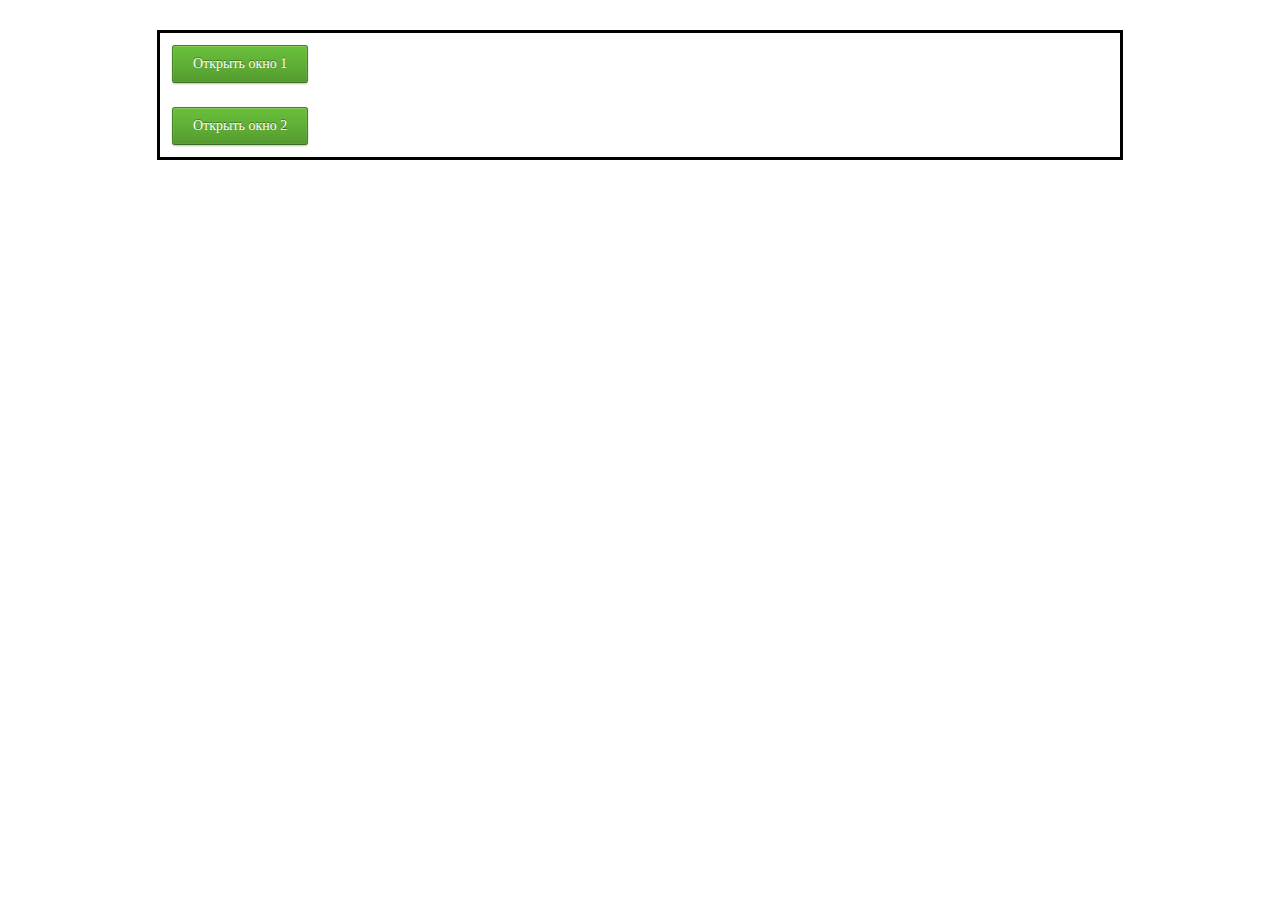
<file: Server/src/main/webapp/-www/index.html>
<!DOCTYPE html>
<html lang="ru">

 <head>
   <meta charset="windows-1251">
   <meta http-equiv="X-UA-Compatible" content="IE=edge,chrome=1">
   <title>���������� �������� </title>
   <link rel="stylesheet" href="css/Style.css">
  </head>
  <body>
    <div class="container">
    
    <div style="text-align: left;"><a href="#win1" class="button button-green">������� ���� 1</a> </div>
    <div style="text-align: left;"><a href="#win2" class="button button-green">������� ���� 2</a> </div> 
  <!-- <div style="text-align: center;"><a href="#win5"><img title="����1" src="images/fon.jpg" width="150" height="150" border="0" alt="�������" /></a></div>  -->
      
      <a href="#x" class="overlay" id="win1"></a>
      <div class="popup">
        <h2>�����1 � ����������� ����</h2>
        <a class="close" title="�������" href="#close"></a>
      </div>
      
      <a href="#x" class="overlay" id="win2"></a>
      <div class="popup">
        <h2>�����2 � ����������� ����</h2>
        <a class="close" title="�������" href="#close"></a>
      </div>
  <!--    
      <a href="#x" class="overlay" id="win5"></a>
      <div class="popup">
        <img class="is-image" title="����11" src="images/fon.jpg" alt="������� 1" />
        <a class="close" title="�������" href="#close"></a>
      </div>    -->
            
    </div>
   </body>
</html>
</file>
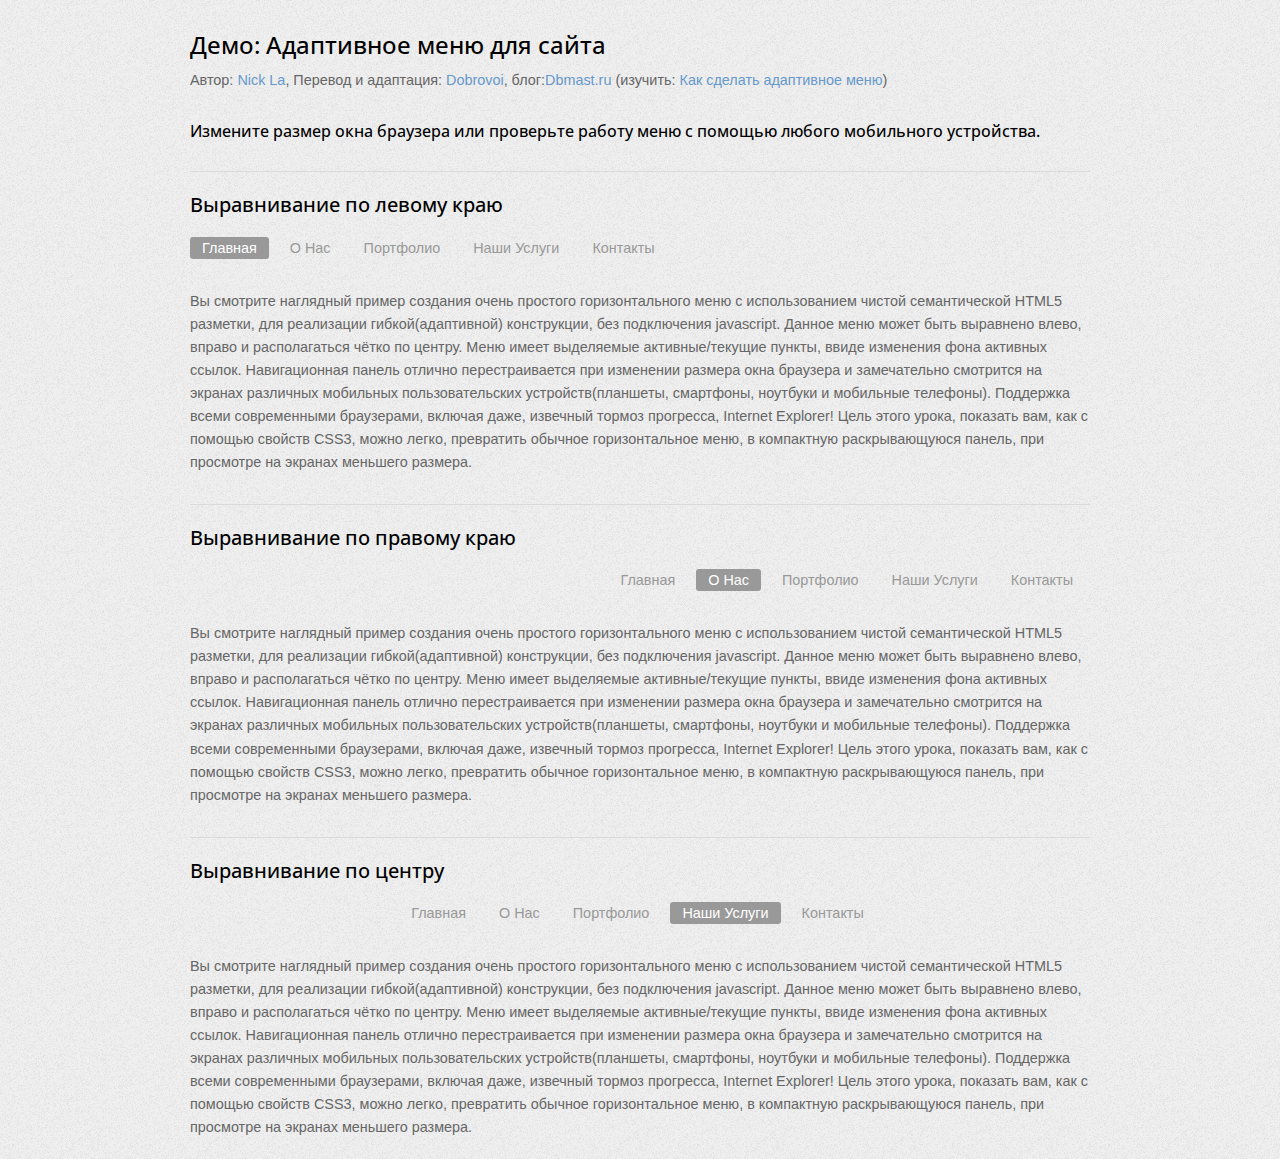
<file: Server/src/main/webapp/-www/menu/index.html>
<!DOCTYPE HTML>
<html>
<head>
<meta http-equiv="Content-Type" content="text/html; charset=UTF-8" />
<meta name="viewport" content="width=device-width, initial-scale=1">
<title>Демо: Адаптивное меню</title>
<link href='http://fonts.googleapis.com/css?family=Open+Sans:400,500,700&subset=latin,cyrillic' rel='stylesheet' type='text/css'>
<!--[if lt IE 9]>
	<script src="http://css3-mediaqueries-js.googlecode.com/files/css3-mediaqueries.js"></script>
	<script src="http://html5shim.googlecode.com/svn/trunk/html5.js"></script>
<![endif]-->

<style>
body {
	font: 90%/160% Arial, Helvetica, sans-serif;
	color: #666;
	width: 900px;
	max-width: 96%;
	margin: 0 auto;background: #efefef url(images/noise.png) repeat 0 0;
}
p {
	margin: 0 0 20px;
}
a {
	color: #69C;
	text-decoration: none;
}
a:hover {
	color: #F60;
}
h1, h2, h3 {
	color: #000;
	font-family:'Open Sans', Calibri, Arial, sans-serif;
	font-weight: 500;
	line-height: 120%;
	margin: 30px 0 10px;
}
h1 {
	font-size: 1.7em;
	color: #000;
}
h2 {
	font-size: 1.4em;
	border-top: solid 1px #DADADA;
	padding-top: 20px;
}
h3 {
	font-size: 1.1em;
}

/* меню */
.nav {
	margin: 20px 0;
}
.nav ul {
	margin: 0;
	padding: 0;
}
.nav li {
	margin: 0 5px 10px 0;
	padding: 0;
	list-style: none;
	display: inline-block;
	*display:inline; /* ie7 */
}
.nav a {
	padding: 3px 12px;
	text-decoration: none;
	color: #999;
	line-height: 100%;
}
.nav a:hover {
	color: #000;
}
.nav .current a {
	background: #999;
	color: #fff;
	border-radius: 3px;
}

/* меню справа */
.nav.right ul {
	text-align: right;
}

/* меню по центру */
.nav.center ul {
	text-align: center;
}

@media screen and (max-width: 600px) {
	.nav {
		position: relative;
		min-height: 40px;
	}	
	.nav ul {
		width: 180px;
		padding: 5px 0;
		position: absolute;
		top: 0;
		left: 0;
		border: solid 1px #aaa;
		background: #FAFAFA url(images/icon-menu.png) no-repeat 10px 11px;
		border-radius: 5px;
		box-shadow: 0 1px 2px rgba(0,0,0,.3);
	}
	.nav li {
		display: none; /* скрыть все <li> пункты */
		margin: 0;
	}
	.nav .current {
		display: block; /* показывать только текущие активные <li> пункты */
	}
	.nav a {
		display: block;
		padding: 5px 5px 5px 32px;
		text-align: left;
	}
	.nav .current a {
		background: none;
		color: #666;
	}

	/* при наведении на пункты меню */
	.nav ul:hover {
		background-image: none;
	}
	.nav ul:hover li {
		display: block;
		margin: 0 0 5px;
	}
	.nav ul:hover .current {
		background: url(images/icon-check.png) no-repeat 10px 7px;
	}

	/* адаптивное меню справа */
	.nav.right ul {
		left: auto;
		right: 0;
	}

	/* адаптивное меню по центру */
	.nav.center ul {
		left: 50%;
		margin-left: -90px;
	}
	
}
</style>
</head>

<body>

	<h1>Демо: Адаптивное меню для сайта</h1>
	<p>Автор: <a href="http://twitter.com/nickla">Nick La</a>, Перевод и адаптация: <a href="http://twitter.com/dobrovoi">Dobrovoi</a>, блог:<a href="http://dbmast.ru">Dbmast.ru</a> (изучить: <a href="http://dbmast.ru/kak-sdelat-prostoe-adaptivnoe-menyu-s-pomoshhyu-css3">Как сделать адаптивное меню</a>)</p>
	<h3>Измените размер окна браузера или проверьте работу меню с помощью любого мобильного устройства.</h3>

	<h2>Выравнивание по левому краю</h2>
	<nav class="nav">
		<ul>
			<li class="current"><a href="#">Главная</a></li>
			<li><a href="#">О Нас</a></li>
			<li><a href="#">Портфолио</a></li>
			<li><a href="#">Наши Услуги</a></li>
			<li><a href="#">Контакты</a></li>
		</ul>
	</nav>
	
	<p>Вы смотрите наглядный пример создания очень простого горизонтального меню с использованием чистой семантической HTML5 разметки, для реализации гибкой(адаптивной) конструкции, без подключения javascript. Данное меню может быть выравнено влево, вправо и располагаться чётко по центру. Меню имеет выделяемые активные/текущие пункты, ввиде изменения фона активных ссылок. Навигационная панель отлично перестраивается при изменении размера окна браузера и замечательно смотрится на экранах различных мобильных пользовательских устройств(планшеты, смартфоны, ноутбуки и мобильные телефоны). Поддержка всеми современными браузерами, включая даже, извечный тормоз прогресса, Internet Explorer! Цель этого урока, показать вам, как с помощью свойств CSS3, можно легко, превратить обычное горизонтальное меню, в компактную раскрывающуюся панель, при просмотре на экранах меньшего размера.</p>
	
	<h2>Выравнивание по правому краю</h2>
	<nav class="nav right">
		<ul>
			<li><a href="#">Главная</a></li>
			<li class="current"><a href="#">О Нас</a></li>
			<li><a href="#">Портфолио</a></li>
			<li><a href="#">Наши Услуги</a></li>
			<li><a href="#">Контакты</a></li>
		</ul>
	</nav>
	
	<p>Вы смотрите наглядный пример создания очень простого горизонтального меню с использованием чистой семантической HTML5 разметки, для реализации гибкой(адаптивной) конструкции, без подключения javascript. Данное меню может быть выравнено влево, вправо и располагаться чётко по центру. Меню имеет выделяемые активные/текущие пункты, ввиде изменения фона активных ссылок. Навигационная панель отлично перестраивается при изменении размера окна браузера и замечательно смотрится на экранах различных мобильных пользовательских устройств(планшеты, смартфоны, ноутбуки и мобильные телефоны). Поддержка всеми современными браузерами, включая даже, извечный тормоз прогресса, Internet Explorer! Цель этого урока, показать вам, как с помощью свойств CSS3, можно легко, превратить обычное горизонтальное меню, в компактную раскрывающуюся панель, при просмотре на экранах меньшего размера.</p>
	
	<h2>Выравнивание по центру</h2>
	<nav class="nav center">
		<ul>
			<li><a href="#">Главная</a></li>
			<li><a href="#">О Нас</a></li>
			<li><a href="#">Портфолио</a></li>
			<li class="current"><a href="#">Наши Услуги</a></li>
			<li><a href="#">Контакты</a></li>
		</ul>
	</nav>
	
	<p>Вы смотрите наглядный пример создания очень простого горизонтального меню с использованием чистой семантической HTML5 разметки, для реализации гибкой(адаптивной) конструкции, без подключения javascript. Данное меню может быть выравнено влево, вправо и располагаться чётко по центру. Меню имеет выделяемые активные/текущие пункты, ввиде изменения фона активных ссылок. Навигационная панель отлично перестраивается при изменении размера окна браузера и замечательно смотрится на экранах различных мобильных пользовательских устройств(планшеты, смартфоны, ноутбуки и мобильные телефоны). Поддержка всеми современными браузерами, включая даже, извечный тормоз прогресса, Internet Explorer! Цель этого урока, показать вам, как с помощью свойств CSS3, можно легко, превратить обычное горизонтальное меню, в компактную раскрывающуюся панель, при просмотре на экранах меньшего размера.</p>
	
</body>
</html>
</file>
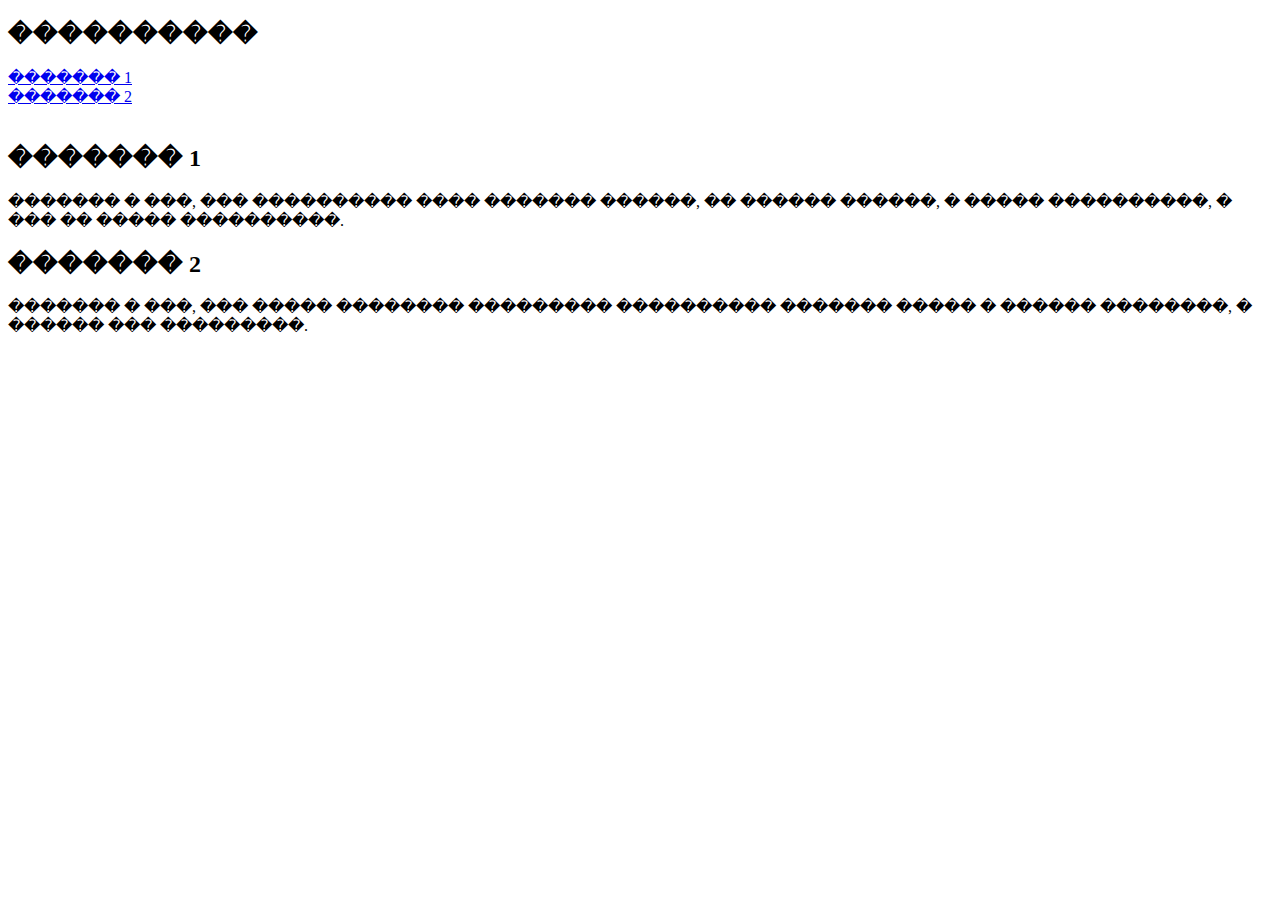
<file: Server/src/main/webapp/-www/110.html>
<!DOCTYPE html>
<html>
 <head>
  <meta charset="utf-8">
  <title>target</title>
  <style>
   *:target {
    background: #fc0; /* ���� ���� */
    padding: 3px; 
   }
  </style>
 </head>
 <body>
     <h2>����������</h2>
     <a href="#h1">������� 1</a><br>
     <a href="#h2">������� 2</a> <br> 
      <br> 
     <h2 id="h1">������� 1</h2>
  <p>������� � ���, ��� ���������� ���� ������� ������, 
  �� ������ ������, � ����� ����������, � ��� �� ����� ����������.</p>
  <h2 id="h2">������� 2</h2>
  <p>������� � ���, ��� ����� �������� ��������� ���������� �������
  ����� � ������ ��������, � ������ ��� ���������.</p>
 </body>
</html>
</file>
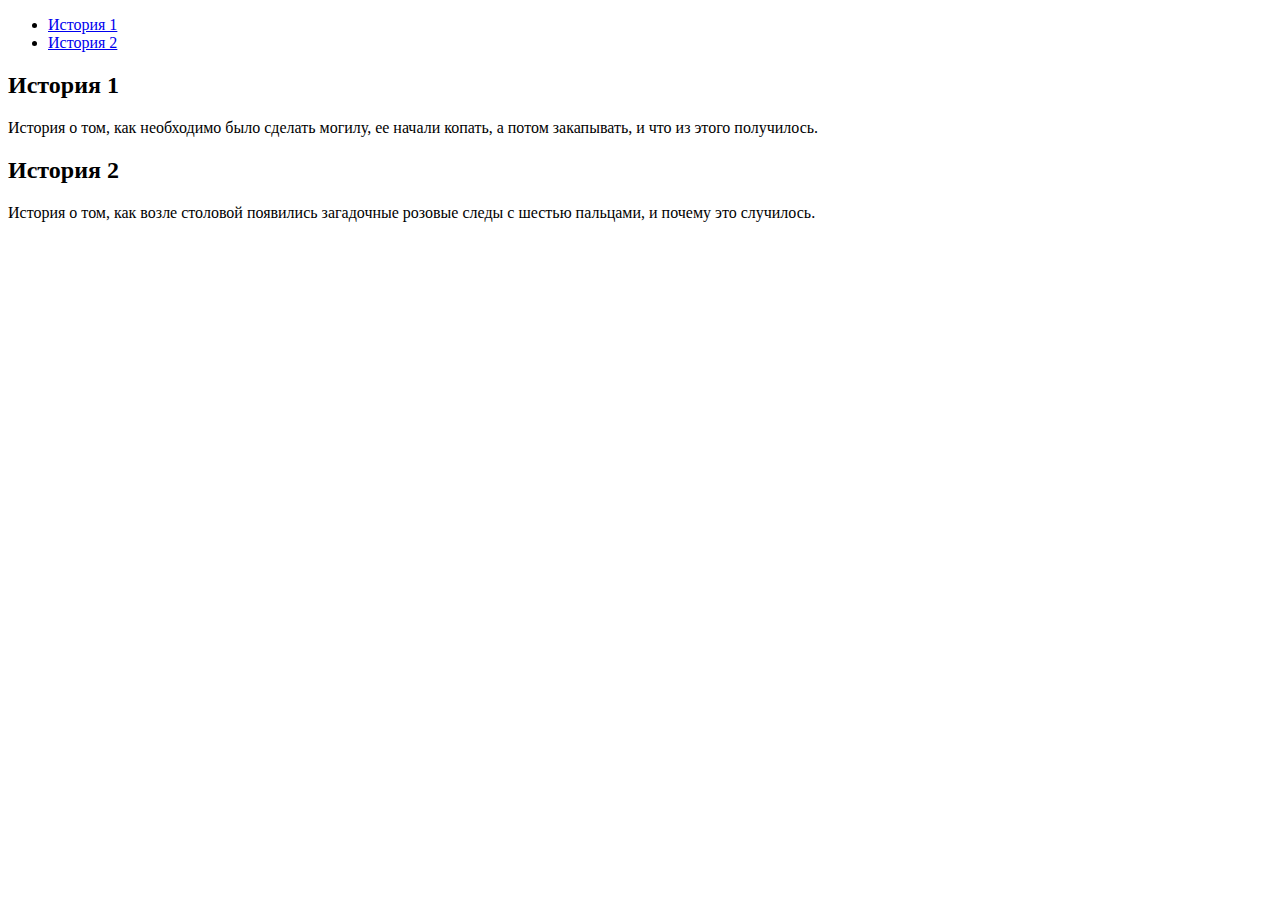
<file: Server/src/main/webapp/-www/new  5.html>
<!DOCTYPE html>
<html>
 <head>
  <meta charset="utf-8">
  <title>target</title>
  <style>
   h2:target {
    background: #fc0; /* Цвет фона */
    padding: 3px; 
   }
  </style>
 </head>
 <body>
  <ul>
    <li><a href="#h1">История 1</a></li>
    <li><a href="#h2">История 2</a></li>
  </ul>
  <h2 id="h1">История 1</h2>
   <p>История о том, как необходимо было сделать могилу, 
   ее начали копать, а потом закапывать, и что из этого получилось.</p>
  <h2 id="h2">История 2</h2>
   <p>История о том, как возле столовой появились загадочные розовые
   следы с шестью пальцами, и почему это случилось.</p>
 </body>
</html>
</file>
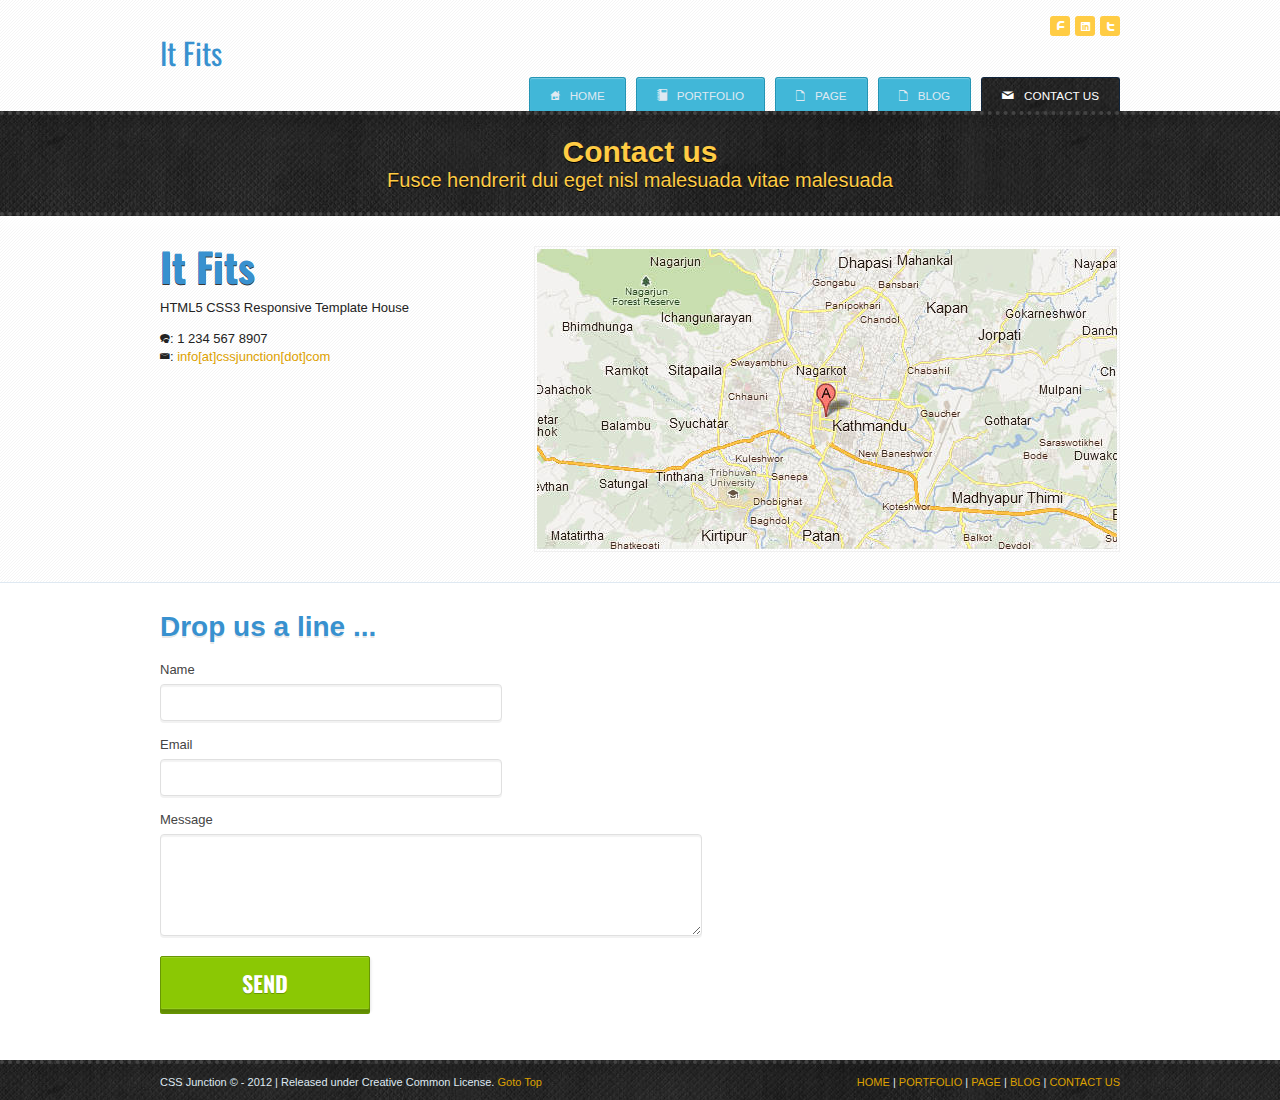
<file: Server/src/main/webapp/-www/primer/contact.html>
<!doctype html>
<html class="no-js" lang="en">
<head>
  <meta charset="utf-8">
  <title>Contact | It Fits</title>
  <meta name="HandheldFriendly" content="True" />
  <meta name="MobileOptimized" content="320" />
  <meta content="minimum-scale=1.0, width=device-width, maximum-scale=1.0, user-scalable=no" name="viewport" />
  <meta name="description" content="">
  <link  href="http://fonts.googleapis.com/css?family=Oswald:regular" rel="stylesheet" type="text/css" >
  <link rel="stylesheet" href="assets/css/style.css">
  <link href='http://fonts.googleapis.com/css?family=Junge' rel='stylesheet' type='text/css'>
  <link rel="stylesheet" href="assets/fonts/raphaelicons.css">
  <link rel="stylesheet" href="assets/css/main.css">
  <script src="assets/js/libs/modernizr-2.5.2.min.js"></script>
</head>
<!--[if lt IE 7]> <body class="ie6 oldies"> <![endif]-->
<!--[if IE 7]>    <body class="ie7 oldies"> <![endif]-->
<!--[if IE 8]>    <body class="ie8 oldies"> <![endif]-->
<!--[if gt IE 8]><!--><body><!--<![endif]-->

<!--[if lt IE 7]><p class=chromeframe>Your browser is <em>ancient!</em> <a href="http://browsehappy.com/">Upgrade to a different browser</a> or <a href="http://www.google.com/chromeframe/?redirect=true">install Google Chrome Frame</a> to experience this site.</p><![endif]-->
  <header class="clearfix">
      <div class="container">
        <a id="logo" href="index.html">It Fits</a>
        <ul class="social-icons">
          <li><a href="http://www.facebook.com/blog.cssjuntion" class="icon flip">^</a></li>
          <li><a href="" class="icon">T</a></li>
          <li><a href="http://www.twitter.com/cssjunction" class="icon">^</a></li>
        </ul>
        <nav class="clearfix">
          <ul role="navigation">
            <li>
              <a href="index.html"><span class="icon">S</span>Home</a>
            </li>
            <li>
              <a href="portfolio.html"><span class="icon">Û</span>Portfolio</a>
            </li>
            <li>
              <a href="page.html"><span class="icon">E</span>Page</a>
            </li>
            <li>
              <a href="blog.html"><span class="icon">E</span>Blog</a>
            </li>
            <li>
              <a href="contact.html" class="activePage"><span class="icon">M</span>Contact us</a>
            </li>
          </ul>
        </nav>
      </div>
  </header>
   <section role="banner">
       <hgroup>
           <h1>Contact us</h1>
           <h2>Fusce hendrerit dui eget nisl malesuada vitae malesuada</h2>
       </hgroup>
       <article role="main" class="clearfix contact">
           <div class="post">
             <h2>It Fits</h2>
             <p>HTML5 CSS3 Responsive Template House</p>
             <p><span class="icon">[</span>: 1 234 567 8907<br />
                <span class="icon">M</span>: <a href="mailto:info@cssjunction.com">info[at]cssjunction[dot]com</a></p>
             <p>&nbsp;</p>
           </div>
           <div class="g-map"><img src="assets/images/map.png" alt="G Map" /></div>
       </article>
   </section> <!-- // banner ends -->
   <section class="container">
       <footer class="foo-slogan">
             <form class="c-form">
                 <h2>Drop us a line ...</h2>
                 <label for="name">Name</label>
                 <input type="text" id="name">
                 <label for="email">Email</label>
                 <input type="email" id="email">
                 <label for="msg">Message</label>
                 <textarea id="msg" rows="10" cols="60"></textarea>
                 <input type="submit" value="Send" class="button green">
             </form>
       </footer>
   </section>
  <footer role="contentinfo">
      <p>
        <span class="left">CSS Junction &copy; - 2012 | Released under Creative Common License. <a href="#">Goto Top</a></span>
        <a href="index.html">HOME</a> | <a href="portfolio.html">PORTFOLIO</a> | <a href="page.html">PAGE</a> |  <a href="blog.html">BLOG</a> | <a href="contact.html">CONTACT US</a>
      </p>
  </footer>
  <script src="//ajax.googleapis.com/ajax/libs/jquery/1.7.1/jquery.min.js"></script>
  <script>window.jQuery || document.write('<script src="assets/js/libs/jquery-1.7.1.min.js"><\/script>')</script>
  <script src="assets/js/script.js"></script>
</body>
</html>
</file>
<file: Server/src/main/webapp/-www/css/Style.css>
﻿/* CSS Document */


.container {
  margin: 30px auto;
  width: 960px;
  display: block;position: relative;
  border: 3px solid #000;
  }
 /* .container > .button {
  margin: 12px;  
}   */
/* Кнопки */
.button {
  position: relative;
  display: inline-block;margin: 12px;
  vertical-align: top;
  height: 36px;
  line-height: 35px;
  padding: 0 20px;
  font-size: 14px;
  color: white;
  text-align: center;
  text-decoration: none;
  text-shadow: 0 -1px rgba(0, 0, 0, 0.4);
  background-clip: padding-box;
  border: 1px solid;
  border-radius: 3px;
  cursor: pointer;
  -moz-box-shadow: inset 0 1px rgba(255, 255, 255, 0.1), inset 0 0 0 1px rgba(255, 255, 255, 0.08), 0 1px 2px rgba(0, 0, 0, 0.25);
  -webkit-box-shadow: inset 0 1px rgba(255, 255, 255, 0.1), inset 0 0 0 1px rgba(255, 255, 255, 0.08), 0 1px 2px rgba(0, 0, 0, 0.25);
  box-shadow: inset 0 1px rgba(255, 255, 255, 0.1), inset 0 0 0 1px rgba(255, 255, 255, 0.08), 0 1px 2px rgba(0, 0, 0, 0.25);
}
.button-green {
  background: #5ca934;
  border-color: #478228 #478228 #3c6f22;
  background-image: -webkit-linear-gradient(top, #69c03b, #5ca934 66%, #54992f);
  background-image: -moz-linear-gradient(top, #69c03b, #5ca934 66%, #54992f);
  background-image: -o-linear-gradient(top, #69c03b, #5ca934 66%, #54992f);
  background-image: linear-gradient(to bottom, #69c03b, #5ca934 66%, #54992f);
}
.button-green:active {
  background: #5ca934;
  border-color: #3c6f22 #478228 #478228;
}   /*
.overlay {
    background-color: rgba(0, 0, 0, 0.7);
    bottom: 0;
    cursor: default;
    left: 0;
    opacity: 0;
    position: fixed;
    right: 0;
    top: 0;
    visibility: hidden;
    z-index: 1;
    -webkit-transition: opacity .5s;
    -moz-transition: opacity .5s;
    -ms-transition: opacity .5s;
    -o-transition: opacity .5s;
    transition: opacity .5s;
}  */
.overlay:target {
    visibility: visible;
    opacity: 1;
}

.popup { 
    min-width: 200px;
    max-width: 600px;
    /* padding: 40px;  */
    margin: 10%;
    
    background-color: #fff;
    border: 3px solid #fff;
    display: block;
    left: 0; right: 0;
    opacity: 0;
    padding: 15px;
    position: absolute;
	font-size: 14px;
	top: 0;    
    visibility: hidden;
    z-index: 10;

    -webkit-border-radius: 10px;
    -moz-border-radius: 10px;
    -ms-border-radius: 10px;
    -o-border-radius: 10px;
    border-radius: 10px;

    -webkit-box-shadow: 0 1px 1px 2px rgba(0, 0, 0, 0.4) inset;
    -moz-box-shadow: 0 1px 1px 2px rgba(0, 0, 0, 0.4) inset;
    -ms-box-shadow: 0 1px 1px 2px rgba(0, 0, 0, 0.4) inset;
    -o-box-shadow: 0 1px 1px 2px rgba(0, 0, 0, 0.4) inset;
    box-shadow: 0 1px 1px 2px rgba(0, 0, 0, 0.4) inset;

    -webkit-transition: opacity .5s, top .5s;
    -moz-transition: opacity .5s, top .5s;
    -ms-transition: opacity .5s, top .5s;
    -o-transition: opacity .5s, top .5s;
    transition: opacity .5s, top .5s;   
    
}     
.overlay:target+.popup {
    top: 20%;
    opacity: 1;
    visibility: visible;
}

.close {
    background-color: rgba(0, 0, 0, 0.8);
    border: 2px solid #ccc;
    height: 24px;
    line-height: 24px;
    position: absolute;
    right: -13px;     
    font-weight: bold;
    text-align: center;
    text-decoration: none;padding: 0;
    top: -15px;
    width: 24px;
    -webkit-border-radius: 15px;
    -moz-border-radius: 15px;
    -ms-border-radius: 15px;
    -o-border-radius: 15px;
    border-radius: 15px;
    -moz-box-shadow: 1px 1px 3px #000;
    -webkit-box-shadow: 1px 1px 3px #000;
    box-shadow: 1px 1px 3px #000;
}
.close:before {
    color: rgba(255, 255, 255, 0.9);
    content: "Х";
    font-size: 14px;
    text-shadow: 0 -1px rgba(0, 0, 0, 0.9);
} 
.close:hover {
    background-color: rgba(64, 128, 128, 0.8);
}
.popup p, .popup div {
    margin-bottom: 10px;
}

.is-image {
    width: 100%;
    display: inline-block;
    height: auto;
    margin: auto;
    -webkit-border-radius: 10px;
    -moz-border-radius: 10px;
    border-radius: 10px;
    top: 0;
    left: 0;
    bottom: 0;
    right: 0;
}
</file>
<file: Server/src/main/webapp/-www/primer/assets/css/style.css>
/*
 * HTML5 Boilerplate
 *
 * What follows is the result of much research on cross-browser styling.
 * Credit left inline and big thanks to Nicolas Gallagher, Jonathan Neal,
 * Kroc Camen, and the H5BP dev community and team.
 *
 * Detailed information about this CSS: h5bp.com/css
 *
 * ==|== normalize ==========================================================
 */


/* =============================================================================
   HTML5 display definitions
   ========================================================================== */

article, aside, details, figcaption, figure, footer, header, hgroup, nav, section { display: block; }
audio, canvas, video { display: inline-block; *display: inline; *zoom: 1; }
audio:not([controls]) { display: none; }
[hidden] { display: none; }


/* =============================================================================
   Base
   ========================================================================== */
html { font-size: 100%; -webkit-text-size-adjust: 100%; -ms-text-size-adjust: 100%; }
body { margin: 0; }



/* =============================================================================
   Typography
   ========================================================================== */

abbr[title] { border-bottom: 1px dotted; }

b, strong { font-weight: bold; }

blockquote { margin: 1em 40px; }

dfn { font-style: italic; }

hr { display: block; height: 1px; border: 0; border-top: 1px solid #ccc; margin: 1em 0; padding: 0; }

ins { background: #ff9; color: #000; text-decoration: none; }

mark { background: #ff0; color: #000; font-style: italic; font-weight: bold; }

/* Redeclare monospace font family: h5bp.com/j */
pre, code, kbd, samp { font-family: monospace, serif; _font-family: 'courier new', monospace; font-size: 1em; }

/* Improve readability of pre-formatted text in all browsers */
pre { white-space: pre; white-space: pre-wrap; word-wrap: break-word; }

q { quotes: none; }
q:before, q:after { content: ""; content: none; }

small { font-size: 85%; }

/* Position subscript and superscript content without affecting line-height: h5bp.com/k */
sub, sup { font-size: 75%; line-height: 0; position: relative; vertical-align: baseline; }
sup { top: -0.5em; }
sub { bottom: -0.25em; }

/* =============================================================================
   Embedded content
   ========================================================================== */

/*
 * 1. Improve image quality when scaled in IE7: h5bp.com/d
 * 2. Remove the gap between images and borders on image containers: h5bp.com/i/440
 */

img { border: 0; -ms-interpolation-mode: bicubic; vertical-align: middle; }

/*
 * Correct overflow not hidden in IE9
 */

svg:not(:root) { overflow: hidden; }


/* =============================================================================
   Figures
   ========================================================================== */

figure { margin: 0; }


/* =============================================================================
   Forms
   ========================================================================== */

form { margin: 0; }
fieldset { border: 0; margin: 0; padding: 0; }

/* Indicate that 'label' will shift focus to the associated form element */
label { cursor: pointer; }

/*
 * 1. Correct color not inheriting in IE6/7/8/9
 * 2. Correct alignment displayed oddly in IE6/7
 */

legend { border: 0; *margin-left: -7px; padding: 0; white-space: normal; }

/*
 * 1. Correct font-size not inheriting in all browsers
 * 2. Remove margins in FF3/4 S5 Chrome
 * 3. Define consistent vertical alignment display in all browsers
 */

button, input, select, textarea { font-size: 100%; margin: 0; vertical-align: baseline; *vertical-align: middle; }

/*
 * 1. Define line-height as normal to match FF3/4 (set using !important in the UA stylesheet)
 */

button, input { line-height: normal; }

/*
 * 1. Display hand cursor for clickable form elements
 * 2. Allow styling of clickable form elements in iOS
 * 3. Correct inner spacing displayed oddly in IE7 (doesn't effect IE6)
 */

button, input[type="button"], input[type="reset"], input[type="submit"] { cursor: pointer; -webkit-appearance: button; *overflow: visible; }

/*
 * Re-set default cursor for disabled elements
 */

button[disabled], input[disabled] { cursor: default; }

/*
 * Consistent box sizing and appearance
 */

input[type="checkbox"], input[type="radio"] { box-sizing: border-box; padding: 0; *width: 13px; *height: 13px; }
input[type="search"] { -webkit-appearance: textfield; -moz-box-sizing: content-box; -webkit-box-sizing: content-box; box-sizing: content-box; }
input[type="search"]::-webkit-search-decoration, input[type="search"]::-webkit-search-cancel-button { -webkit-appearance: none; }

/*
 * Remove inner padding and border in FF3/4: h5bp.com/l
 */

button::-moz-focus-inner, input::-moz-focus-inner { border: 0; padding: 0; }

/*
 * 1. Remove default vertical scrollbar in IE6/7/8/9
 * 2. Allow only vertical resizing
 */

textarea { overflow: auto; vertical-align: top; resize: vertical; }

/* Colors for form validity */
input:valid, textarea:valid {  }
input:invalid, textarea:invalid { background-color: #f0dddd; }


/* =============================================================================
   Tables
   ========================================================================== */

table { border-collapse: collapse; border-spacing: 0; }
td { vertical-align: top; }


/* =============================================================================
   Chrome Frame Prompt
   ========================================================================== */

.chromeframe { margin: 0.2em 0; background: #ccc; color: black; padding: 0.2em 0; }


/* ==|== primary styles =====================================================
   Author:
   ========================================================================== */
















/* ==|== media queries ======================================================
   EXAMPLE Media Query for Responsive Design.
   This example overrides the primary ('mobile first') styles
   Modify as content requires.
   ========================================================================== */

@media only screen and (min-width: 35em) {
  /* Style adjustments for viewports that meet the condition */
}



/* ==|== non-semantic helper classes ========================================
   Please define your styles before this section.
   ========================================================================== */

/* For image replacement */
.ir { display: block; border: 0; text-indent: -999em; overflow: hidden; background-color: transparent; background-repeat: no-repeat; text-align: left; direction: ltr; *line-height: 0; }
.ir br { display: none; }

/* Hide from both screenreaders and browsers: h5bp.com/u */
.hidden { display: none !important; visibility: hidden; }

/* Hide only visually, but have it available for screenreaders: h5bp.com/v */
.visuallyhidden { border: 0; clip: rect(0 0 0 0); height: 1px; margin: -1px; overflow: hidden; padding: 0; position: absolute; width: 1px; }

/* Extends the .visuallyhidden class to allow the element to be focusable when navigated to via the keyboard: h5bp.com/p */
.visuallyhidden.focusable:active, .visuallyhidden.focusable:focus { clip: auto; height: auto; margin: 0; overflow: visible; position: static; width: auto; }

/* Hide visually and from screenreaders, but maintain layout */
.invisible { visibility: hidden; }

/* Contain floats: h5bp.com/q */
.clearfix:before, .clearfix:after { content: ""; display: table; }
.clearfix:after { clear: both; }
.clearfix { *zoom: 1; }



/* ==|== print styles =======================================================
   Print styles.
   Inlined to avoid required HTTP connection: h5bp.com/r
   ========================================================================== */

@media print {
  * { background: transparent !important; color: black !important; box-shadow:none !important; text-shadow: none !important; filter:none !important; -ms-filter: none !important; } /* Black prints faster: h5bp.com/s */
  a, a:visited { text-decoration: underline; }
  a[href]:after { content: " (" attr(href) ")"; }
  abbr[title]:after { content: " (" attr(title) ")"; }
  .ir a:after, a[href^="javascript:"]:after, a[href^="#"]:after { content: ""; }  /* Don't show links for images, or javascript/internal links */
  pre, blockquote { border: 1px solid #999; page-break-inside: avoid; }
  thead { display: table-header-group; } /* h5bp.com/t */
  tr, img { page-break-inside: avoid; }
  img { max-width: 100% !important; }
  @page { margin: 0.5cm; }
  p, h2, h3 { orphans: 3; widows: 3; }
  h2, h3 { page-break-after: avoid; }
}
</file>
<file: Server/src/main/webapp/-www/primer/assets/fonts/raphaelicons.css>
@font-face {font-family:
    'RaphaelIcons';
    src:
    url('raphaelicons-webfont.eot');
    src:
    local('☺'), url('raphaelicons-webfont.woff') format('woff'), url('raphaelicons-webfont.ttf') format('truetype'), url('raphaelicons-webfont.svg#webfontjJTHv0E8') format('svg');
    font-weight: normal;
    font-style: normal;
}

.icon {
    font-weight: normal;
    font-style: normal;
    line-height: normal;
    font-family: 'RaphaelIcons';
    font-size: 1.1em;
    position: relative;
    top: 0.1em;
}
</file>
<file: Server/src/main/webapp/-www/primer/assets/css/main.css>
/* ==|== primary styles =====================================================
    It Fits - HTML5/CSS3 Responsive template
	$hekh@r d-Ziner (@shekhardesigner)
	April 26th, 2012
	Released under Creative Common License
	Original post:  http://www.cssjunction.com/freebies/html5-css3-responsive-web-template
   ========================================================================== */
/*================================================
    RESET
================================================*/
html,
button,
input,
select,
textarea {
  color: #444;
}
::-moz-selection {
  background: #ffcc44;
  color: White;
  text-shadow: none;
}
::selection {
  background: #ffcc44;
  color: White;
  text-shadow: none;
}
body {
  font: 13px/1.4em Helvetica, Arial, Tahoma;
}
h1, h2 {
  font-family: 'Oswald', 'Century Gothic', 'Trebuchet MS', Tahoma;
}
h3, h4 {
  font-family: Helvetica, Arial, Tahoma;
  color: #10253d;
}
h1 {
  font-size: 2.5em;
}
h2 {
  font-size: 2em;
  line-height: 1em;
  color: #3891cf;
}
h2.orphan {
  margin: 0 0 20px;
}
h3 {
  font-size: 1.6em;
  margin: 0 0 10px;
}
ul, ol {
  margin: 1em 0;
  padding: 0 0 0 30px;
}
dd {
  margin: 0 0 0 40px;
}
nav ul, nav ol {
  list-style: none;
  list-style-image: none;
  margin: 0;
  padding: 0;
}
a {
  color: #dda100;
  text-decoration: none;
}
a:focus, a:hover, a:active {
  outline: 0 none;
  color: #3891cf;
}
strong {
  color: #000 !important;
}
/*================================================
    LAYOUTS
================================================*/
.container {
  margin: 0 auto;
  width: 960px;
}
span.icon {
  text-transform: none !important;
}
header {
  background: url(../images/light-pattern.png) transparent;
  padding: 15px 0 0;
}
#logo {
  color: #3891cf;
  font: 30px 'Oswald', 'Century Gothic', 'Trebuchet MS', Tahoma;
  height: 32px;
  display: block;
  float: left;
  margin: 15px 0 0;
}
#logo .icon {
  padding-right: 5px;
}
.social-icons {
  float: right;
  margin: 0;
  overflow: hidden;
}
.social-icons li {
  float: left;
  list-style: none;
  margin: 0 0 0 5px;
  height: 24px;
}
.social-icons li a.icon {
  display: block;
  background: #ffcc44;
  color: White;
  -moz-border-radius: 3px;
  -webkit-border-radius: 3px;
  border-radius: 3px;
  width: 20px;
  height: 20px;
  line-height: 20px;
  text-align: center;
}
.social-icons li a.icon:hover, .social-icons li a.icon:focus, .social-icons li a.iconactive {
  background: #41b7d8;
}
.social-icons li a.icon.flip {
  -moz-transform: scaley(-1);
  -webkit-transform: scaley(-1);
  -o-transform: scaley(-1);
  transform: scaley(-1);
  filter: flipv;
}
nav {
  float: right;
  margin: 15px 0 0;
  clear: both;
}
ul[role=navigation] {
  margin: 0;
  padding: 0;
  overflow: hidden;
  font: 0.9em/1.67em Helvetica, Arial, Tahoma;
  text-transform: uppercase;
}
ul[role=navigation] li {
  list-style: none;
  float: left;
  margin: 0 0 0 10px;
}
ul[role=navigation] li a {
  background: #41b7d8;
  border: 1px solid #2495b4;
  border-bottom: 0;
  -moz-box-shadow: 0 1px 1px rgba(255, 255, 255, 0.3) inset;
  -webkit-box-shadow: 0 1px 1px rgba(255, 255, 255, 0.3) inset;
  box-shadow: 0 1px 1px rgba(255, 255, 255, 0.3) inset;
  -moz-border-radius: 3px 3px 0 0;
  -webkit-border-radius: 3px 3px 0 0;
  border-radius: 3px 3px 0 0;
  color: #dfe9f2;
  display: block;
  padding: 7px 20px 5px;
}
ul[role=navigation] li a:hover,
ul[role=navigation] li a:focus,
ul[role=navigation] li a:active,
ul[role=navigation] li a.activePage {
  border-color: #10253d;
  background: url(../images/leather-pattern.png);
  color: White;
  -moz-box-shadow: rgba(255, 255, 255, 0.8) 0 1px 0;
  -webkit-box-shadow: rgba(255, 255, 255, 0.8) 0 1px 0;
  box-shadow: rgba(255, 255, 255, 0.8) 0 1px 0;
}
ul[role=navigation] li a .icon {
  padding-right: 10px;
  font-size: 17px;
}
section[role=banner] {
  background: url(../images/light-pattern.png);
  border-bottom: 1px solid #dfe9f2;
}
section[role=banner] hgroup {
  background: url(../images/leather-pattern.png);
  -moz-box-shadow: inset rgba(0, 0, 0, 0.1) 0 10px 10px, rgba(255, 255, 255, 0.7) 0 10px 10px;
  -webkit-box-shadow: inset rgba(0, 0, 0, 0.1) 0 10px 10px, rgba(255, 255, 255, 0.7) 0 10px 10px;
  box-shadow: inset rgba(0, 0, 0, 0.1) 0 10px 10px, rgba(255, 255, 255, 0.7) 0 10px 10px;
  border-top: 4px dotted #444;
  border-bottom: 4px dotted #444;
  margin: 0 0 30px;
  padding: 20px 0;
}
section[role=banner] hgroup h1, section[role=banner] hgroup h2 {
  margin: 0 auto;
  width: 960px;
  color: #ffcc44;
  font: bold 30px Helvetica, Arial, Tahoma;
  text-align: center;
  text-shadow: #000 0 1px 0;
}
section[role=banner] hgroup h2 {
  font-size: 20px;
  font-weight: normal;
}
section[role=banner] article[role=main] {
  margin: 0 auto;
  width: 960px;
  padding: 0 0 30px;
}
section[role=banner] article[role=main] .post {
  float: left;
  width: 55%;
  color: #222;
}
section[role=banner] article[role=main] .post h2 {
  font-size: 40px;
  margin: 0 0 10px;
  text-shadow: rgba(0, 0, 0, 0.8) 0 1px 0;
}
section[role=banner] article[role=main] aside {
  -moz-border-radius: 5px;
  -webkit-border-radius: 5px;
  border-radius: 5px;
  float: right;
  overflow: hidden;
  width: 40%;
  position: relative;
  border: 3px solid rgba(0, 0, 0, 0.03);
  padding: 2px;
}
section[role=banner] article[role=main] aside:after {
  content: '';
  display: block;
  width: 100%;
  height: 100%;
  position: absolute;
  left: 0;
  top: 0;
  background: rgba(255, 255, 255, 0.15);
  background: -webkit-gradient(linear, left top, left bottom, color-stop(0, rgba(255, 255, 255, 0.6)), color-stop(50%, rgba(255, 255, 255, 0.15)), color-stop(50%, rgba(255, 255, 255, 0)), color-stop(100%, rgba(255, 255, 255, 0)));
  background: -moz-linear-gradient(center top, rgba(255, 255, 255, 0.6) 0%, rgba(255, 255, 255, 0.15) 50%, rgba(255, 255, 255, 0) 50%, rgba(255, 255, 255, 0) 100%);
  -moz-box-shadow: inset 0 0 1px rgba(0, 0, 0, 0.8), inset 0 1px 0 rgba(255, 255, 255, 0.5), inset 0 -6px 0 rgba(0, 0, 0, 0.3), inset 0 -7px 0 rgba(255, 255, 255, 0.2);
  -webkit-box-shadow: inset 0 0 1px rgba(0, 0, 0, 0.8), inset 0 1px 0 rgba(255, 255, 255, 0.5), inset 0 -6px 0 rgba(0, 0, 0, 0.3), inset 0 -7px 0 rgba(255, 255, 255, 0.2);
  box-shadow: inset 0 0 1px rgba(0, 0, 0, 0.8), inset 0 1px 0 rgba(255, 255, 255, 0.5), inset 0 -6px 0 rgba(0, 0, 0, 0.3), inset 0 -7px 0 rgba(255, 255, 255, 0.2);
  -moz-border-radius: 5px;
  -webkit-border-radius: 5px;
  border-radius: 5px;
}
section[role=banner] article[role=main] aside img {
  width: 100%;
  -moz-border-radius: 2px;
  -webkit-border-radius: 2px;
  border-radius: 2px;
}
.button {
  background: #8bc804;
  border: 1px solid #689603;
  -moz-box-shadow: 1px 2px 3px rgba(0, 0, 0, 0.1), 0 4px 0 #689603, rgba(255, 255, 255, 0.1) 0 -1px 0 inset, rgba(255, 255, 255, 0.15) 0 1px 0 inset;
  -webkit-box-shadow: 1px 2px 3px rgba(0, 0, 0, 0.1), 0 4px 0 #689603, rgba(255, 255, 255, 0.1) 0 -1px 0 inset, rgba(255, 255, 255, 0.15) 0 1px 0 inset;
  box-shadow: 1px 2px 3px rgba(0, 0, 0, 0.1), 0 4px 0 #689603, rgba(255, 255, 255, 0.1) 0 -1px 0 inset, rgba(255, 255, 255, 0.15) 0 1px 0 inset;
  -moz-border-radius: 2px;
  -webkit-border-radius: 2px;
  border-radius: 2px;
  color: White;
  display: block;
  font: bold 22px 'Oswald', 'Century Gothic', 'Trebuchet MS', Tahoma;
  word-spacing: 3px;
  padding: 10px 15px;
  text-align: center;
  text-transform: uppercase;
  width: 210px;
  margin: 0 20px 0 0;
  text-shadow: #689603 0 1px 0;
}
.button:hover, .button:focus {
  color: White;
}
.button:active {
  -moz-box-shadow: -1px -2px 3px rgba(0, 0, 0, 0.1), 0 -4px 0 #689603, rgba(255, 255, 255, 0.1) 0 1px 0 inset, rgba(255, 255, 255, 0.15) 0 -1px 0 inset;
  -webkit-box-shadow: -1px -2px 3px rgba(0, 0, 0, 0.1), 0 -4px 0 #689603, rgba(255, 255, 255, 0.1) 0 1px 0 inset, rgba(255, 255, 255, 0.15) 0 -1px 0 inset;
  box-shadow: -1px -2px 3px rgba(0, 0, 0, 0.1), 0 -4px 0 #689603, rgba(255, 255, 255, 0.1) 0 1px 0 inset, rgba(255, 255, 255, 0.15) 0 -1px 0 inset;
  text-shadow: #689603 0 -1px 0;
}
.button.orange {
  background: #ffcc44;
  border-color: #ffbe11;
  -moz-box-shadow: 1px 2px 3px rgba(0, 0, 0, 0.1), 0 4px 0 #ffbe11, rgba(255, 255, 255, 0.2) 0 -1px 0 inset, rgba(255, 255, 255, 0.15) 0 1px 0 inset;
  -webkit-box-shadow: 1px 2px 3px rgba(0, 0, 0, 0.1), 0 4px 0 #ffbe11, rgba(255, 255, 255, 0.2) 0 -1px 0 inset, rgba(255, 255, 255, 0.15) 0 1px 0 inset;
  box-shadow: 1px 2px 3px rgba(0, 0, 0, 0.1), 0 4px 0 #ffbe11, rgba(255, 255, 255, 0.2) 0 -1px 0 inset, rgba(255, 255, 255, 0.15) 0 1px 0 inset;
  text-shadow: #aa7c00 0 1px 0;
}
.button.orange:active {
  -moz-box-shadow: -1px -2px 3px rgba(0, 0, 0, 0.1), 0 -4px 0 #ffbe11, rgba(255, 255, 255, 0.2) 0 1px 0 inset, rgba(255, 255, 255, 0.15) 0 -1px 0 inset;
  -webkit-box-shadow: -1px -2px 3px rgba(0, 0, 0, 0.1), 0 -4px 0 #ffbe11, rgba(255, 255, 255, 0.2) 0 1px 0 inset, rgba(255, 255, 255, 0.15) 0 -1px 0 inset;
  box-shadow: -1px -2px 3px rgba(0, 0, 0, 0.1), 0 -4px 0 #ffbe11, rgba(255, 255, 255, 0.2) 0 1px 0 inset, rgba(255, 255, 255, 0.15) 0 -1px 0 inset;
  text-shadow: #aa7c00 0 -1px 0;
}
.left {
  float: left;
}
.thumb-rotator {
  margin: 0 0 30px;
  padding: 0 0 20px;
  overflow: hidden;
}
.thumb-rotator li {
  list-style: none;
  float: left;
  margin: 0 1% 0 0;
  width: 19%;
  position: relative;
}
.thumb-rotator li:after {
  content: '';
  display: block;
  width: 100%;
  height: 100%;
  position: absolute;
  left: 0;
  top: 0;
  background: -webkit-gradient(linear, left top, left bottom, color-stop(0, rgba(255, 255, 255, 0.6)), color-stop(50%, rgba(255, 255, 255, 0.15)), color-stop(50%, rgba(255, 255, 255, 0)), color-stop(100%, rgba(255, 255, 255, 0)));
  background: -moz-linear-gradient(center top, rgba(255, 255, 255, 0.6) 0%, rgba(255, 255, 255, 0.15) 50%, rgba(255, 255, 255, 0) 50%, rgba(255, 255, 255, 0) 100%);
  -moz-box-shadow: inset 0 0 1px rgba(0, 0, 0, 0.8), inset 0 1px 0 rgba(255, 255, 255, 0.5), inset 0 -2px 0 rgba(0, 0, 0, 0.3), inset 0 -3px 0 rgba(255, 255, 255, 0.2);
  -webkit-box-shadow: inset 0 0 1px rgba(0, 0, 0, 0.8), inset 0 1px 0 rgba(255, 255, 255, 0.5), inset 0 -2px 0 rgba(0, 0, 0, 0.3), inset 0 -3px 0 rgba(255, 255, 255, 0.2);
  box-shadow: inset 0 0 1px rgba(0, 0, 0, 0.8), inset 0 1px 0 rgba(255, 255, 255, 0.5), inset 0 -2px 0 rgba(0, 0, 0, 0.3), inset 0 -3px 0 rgba(255, 255, 255, 0.2);
  -moz-border-radius: 2px;
  -webkit-border-radius: 2px;
  border-radius: 2px;
}
.thumb-rotator li img {
  width: 100%;
  -moz-border-radius: 2px;
  -webkit-border-radius: 2px;
  border-radius: 2px;
}
.columns {
  border-bottom: 1px solid #dfe9f2;
  margin: 0 0 30px;
}
.columns.top-row {
  margin: 0;
}
.columns article {
  border-right: 1px solid #dfe9f2;
  display: table-cell;
  font-size: 0.85em;
  line-height: 1.8em;
  width: 21%;
  padding: 30px 2%;
}
.columns article:first-child {
  padding-left: 0;
}
.columns article:last-child {
  border-right: 0;
  padding-right: 0;
}
.columns article h3 {
  font-size: 16px;
  line-height: 22px;
  padding: 0;
  margin: 0;
  color: #222;
}
.columns article h3 span {
  padding-right: 5px;
}
.columns article p {
  margin: 0 0 10px;
}
.columns article a:focus, .columns article a:hover, .columns article a:active {
  text-decoration: underline;
}
.columns figure img {
  -moz-border-radius: 0 0 3px 3px;
  -webkit-border-radius: 0 0 3px 3px;
  border-radius: 0 0 3px 3px;
  padding: 0 3px 3px;
  border: 0;
  border-top: 4px solid #3891cf;
  margin: 0 0 15px;
  width: 204px;
  -moz-transition: all 0.3s ease;
  -webkit-transition: all 0.3s ease;
  -o-transition: all 0.3s ease;
  transition: all 0.3s ease;
}
.columns figure img:hover {
  -webkit-transform: scale(1.1) rotate(-5deg);
  -moz-transform: scale(1.1) rotate(-5deg);
  transform: scale(1.1) rotate(-5deg);
}
.columns figure img.alt-col:hover {
  -webkit-transform: scale(1.1) rotate(5deg);
  -moz-transform: scale(1.1) rotate(5deg);
  transform: scale(1.1) rotate(5deg);
}
.foo-slogan {
  overflow: hidden;
  padding: 30px 0 50px;
}
.foo-slogan h2 {
  float: left;
  width: 680px;
  font: bold 28px/1em Helvetica, Arial, Tahoma;
  color: #3891cf;
  margin: 0;
  text-shadow: rgba(0, 0, 0, 0.1) 0 2px 0;
}
.foo-slogan .button {
  float: right;
}
.c-form h2 {
  float: none;
  margin: 0 0 20px;
}
.c-form label {
  display: block;
  margin: 0 0 5px;
}
.c-form input[type=text], .c-form input[type=email], .c-form input[type=tel] {
  border: 1px solid #e0e0e0;
  -moz-border-radius: 4px;
  -webkit-border-radius: 4px;
  border-radius: 4px;
  -moz-box-shadow: rgba(0, 0, 0, 0.05) 0 2px 0, rgba(0, 0, 0, 0.05) 0 2px 1px inset;
  -webkit-box-shadow: rgba(0, 0, 0, 0.05) 0 2px 0, rgba(0, 0, 0, 0.05) 0 2px 1px inset;
  box-shadow: rgba(0, 0, 0, 0.05) 0 2px 0, rgba(0, 0, 0, 0.05) 0 2px 1px inset;
  display: block;
  margin: 0 0 15px;
  padding: 10px;
  width: 320px;
}
.c-form input[type=text]:focus, .c-form input[type=email]:focus, .c-form input[type=tel]:focus {
  border-color: #3891cf;
  outline: none;
  -moz-box-shadow: #dfe9f2 0 0 7px;
  -webkit-box-shadow: #dfe9f2 0 0 7px;
  box-shadow: #dfe9f2 0 2px 0, #dfe9f2 0 2px 1px inset;
}
.c-form textarea {
  border: 1px solid #e0e0e0;
  -moz-border-radius: 4px;
  -webkit-border-radius: 4px;
  border-radius: 4px;
  -moz-box-shadow: rgba(0, 0, 0, 0.05) 0 2px 0, rgba(0, 0, 0, 0.05) 0 2px 1px inset;
  -webkit-box-shadow: rgba(0, 0, 0, 0.05) 0 2px 0, rgba(0, 0, 0, 0.05) 0 2px 1px inset;
  box-shadow: rgba(0, 0, 0, 0.05) 0 2px 0, rgba(0, 0, 0, 0.05) 0 2px 1px inset;
  display: block;
  margin: 0 0 20px;
  padding: 10px;
  width: 520px;
  height: 80px;
}
.c-form textarea:focus {
  border-color: #3891cf;
  outline: none;
  -moz-box-shadow: #dfe9f2 0 0 7px;
  -webkit-box-shadow: #dfe9f2 0 0 7px;
  box-shadow: #dfe9f2 0 2px 0, #dfe9f2 0 2px 1px inset;
}
.c-form .button {
  display: block;
  float: none;
}
.sort-bar {
  border-bottom: 1px dotted #dfe9f2;
  font: 12px/18px Helvetica, Arial, Tahoma;
  margin: 0 0 30px;
  padding: 10px 0;
}
.sort-bar a {
  padding: 0 5px;
}
.sort-bar a:hover, .sort-bar a:focus, .sort-bar a:active {
  color: #41b7d8;
}
.more-link {
  color: #333;
  font-weight: bold;
  white-space: nowrap;
}
.thumb-list {
  overflow: hidden;
  margin: 0;
  padding: 0;
}
.thumb-list li {
  border-bottom: 1px dotted #dfe9f2;
  float: left;
  margin: 0 20px 30px 0;
  list-style: none;
  width: 225px;
}
.thumb-list li:nth-child(4n) {
  margin-right: 0;
}
.thumb-list li h3 {
  font-size: 18px;
  color: #41b7d8;
}
.thumb-list li h3 a {
  color: #41b7d8;
}
.thumb-list li h3 a:hover, .thumb-list li h3 a:focus, .thumb-list li h3 a:active {
  color: #3891cf;
}
.thumb-list li figure a {
  border: 1px solid #dfe9f2;
  display: block;
  margin: 0 0 10px;
  position: relative;
  overflow: hidden;
  -moz-transition: all 0.3s ease;
  -webkit-transition: all 0.3s ease;
  -o-transition: all 0.3s ease;
  transition: all 0.3s ease;
}
.thumb-list li figure a:after {
  position: absolute;
  left: 0;
  top: 0;
  width: 100%;
  height: 100%;
  content: '';
  display: block;
  background: -moz-linear-gradient(-45deg, #ffffff 0%, rgba(255, 255, 255, 0.3) 45%, rgba(255, 255, 255, 0) 45%);
  background: -webkit-gradient(linear, left top, right bottom, color-stop(0%, #ffffff), color-stop(45%, rgba(255, 255, 255, 0.3)), color-stop(45%, rgba(255, 255, 255, 0)));
  background: -webkit-linear-gradient(-45deg, #ffffff 0%, rgba(255, 255, 255, 0.3) 45%, rgba(255, 255, 255, 0) 45%);
  background: -o-linear-gradient(-45deg, #ffffff 0%, rgba(255, 255, 255, 0.3) 45%, rgba(255, 255, 255, 0) 45%);
  background: -ms-linear-gradient(-45deg, #ffffff 0%, rgba(255, 255, 255, 0.3) 45%, rgba(255, 255, 255, 0) 45%);
  background: linear-gradient(-45deg, #ffffff 0%, rgba(255, 255, 255, 0.3) 45%, rgba(255, 255, 255, 0) 45%);
  -moz-transition: all 0.3s ease;
  -webkit-transition: all 0.3s ease;
  -o-transition: all 0.3s ease;
  transition: all 0.3s ease;
}
.thumb-list li figure a:hover:after, .thumb-list li figure a:focus:after, .thumb-list li figure a:active:after {
  left: -225px;
  top: -120px;
}
.thumb-list li figure img {
  backgroud: white;
  display: block;
  padding: 4px;
}
aside[role=complementary] {
  background: #f0f0f0;
  border-right: 1px solid #e0e0e0;
  display: table-cell;
  padding: 10px 20px;
  width: 180px;
}
aside[role=complementary] h2 {
  font-size: 16px;
  color: black;
}
aside[role=complementary] p {
  font-size: 11px;
}
.content {
  display: table-cell;
  padding: 10px 0 50px 30px;
}
.content img {
  border: 1px solid #f0f0f0;
  padding: 2px;
}
.content table {
  width: 100%;
  border-color: #ccc;
}
.content th, .content td {
  border-color: #ccc;
  padding: 4px 10px;
}
.content th {
  background: #3891cf;
  color: white;
  text-align: left;
}
.content tr:nth-child(even) td {
  background: #f6f6f6;
}
.post-list {
  margin: 0;
  padding: 0;
}
.post-list li {
  list-style: none;
  border-bottom: 2px dotted #eaeaea;
  margin: 0 0 30px;
}
.post-list li:last-child {
  border: 0;
  margin: 0;
}
.meta {
  color: #666;
  font-size: 11px;
}
.g-map {
  border: 1px solid #f0f0f0;
  float: right;
  padding: 2px;
  width: 580px;
}
section[role="banner"] article[role="main"].contact .post {
  width: 35%;
}
footer[role=contentinfo] {
  background: url(../images/leather-pattern.png);
  border-top: 4px dotted #444;
  -moz-box-shadow: inset rgba(0, 0, 0, 0.1) 0 10px 10px, rgba(255, 255, 255, 0.7) 0 10px 10px;
  -webkit-box-shadow: inset rgba(0, 0, 0, 0.1) 0 10px 10px, rgba(255, 255, 255, 0.7) 0 10px 10px;
  box-shadow: inset rgba(0, 0, 0, 0.1) 0 10px 10px, rgba(255, 255, 255, 0.7) 0 10px 10px;
  color: #dfe9f2;
  padding: 10px 0;
}
footer[role=contentinfo] p {
  margin: 0 auto;
  width: 960px;
  font: 11px/16px Helvetica, Arial, Tahoma;
  text-align: right;
  overflow: hidden;
}
footer[role=contentinfo] p .left {
  text-align: left;
}
/*
	RESPONSIVE STYLES
*/
@media only screen and (-webkit-min-device-pixel-ratio: 1.5), only screen and (min-device-pixel-ratio: 1.5), only screen and (max-width: 960px) {
  h2.orphan {
    margin: 0 5% 20px;
    width: 90%;
  }
  .container {
    width: 100%;
  }
  header {
    background: none;
    padding-top: 0;
  }
  #logo {
    background: url(../images/light-pattern.png) transparent;
    border-bottom: 1px solid #ccc;
    margin: 0 0 20px;
    padding: 10px 5%;
    width: 90%;
    float: none;
    font-size: 22px;
  }
  .social-icons {
    display: block;
    float: none;
    position: absolute;
    right: 5%;
    top: 12px;
  }
  nav {
    float: none;
    margin: 20px 0;
  }
  ul[role=navigation] li {
    float: none;
    display: block;
    margin: 0 5% 5px;
    width: 90%;
  }
  ul[role=navigation] li a {
    padding: 12px 20px;
    font-size: 14px;
    -moz-border-radius: 5px;
    -webkit-border-radius: 5px;
    border-radius: 5px;
    position: relative;
  }
  ul[role=navigation] li a:after {
    content: '';
    display: block;
    width: 100%;
    height: 100%;
    position: absolute;
    left: 0;
    top: 0;
    background: -webkit-gradient(linear, left top, left bottom, color-stop(0, rgba(255, 255, 255, 0.4)), color-stop(50%, rgba(255, 255, 255, 0.15)), color-stop(50%, rgba(255, 255, 255, 0)), color-stop(100%, rgba(255, 255, 255, 0)));
    background: -moz-linear-gradient(center top, rgba(255, 255, 255, 0.4) 0%, rgba(255, 255, 255, 0.15) 50%, rgba(255, 255, 255, 0) 50%, rgba(255, 255, 255, 0) 100%);
  }
  ul[role=navigation] li a .icon {
    font-size: 22px;
    vertical-align: text-bottom;
  }
  section[role=banner] hgroup h1, section[role=banner] hgroup h2 {
    width: 100%;
    font: bold 24px Helvetica, Arial, Tahoma;
    padding: 0 5%;
    width: 90%;
  }
  section[role=banner] hgroup h2 {
    font-size: 16px;
    margin-top: 15px;
  }
  section[role=banner] article[role=main] {
    width: 100%;
    padding: 0 0 30px;
  }
  section[role=banner] article[role=main] h2 {
    line-height: 1.2em;
  }
  section[role=banner] article[role=main] .post, section[role=banner] article[role=main] aside {
    float: none;
    width: 90%;
    margin: 0 5%;
  }
  section[role=banner] article[role=main] aside {
    display: none;
  }
  section[role=banner] article[role=main] .price-table li {
    display: block;
  }
  section[role=banner] article[role=main] .price-table li ul, section[role=banner] article[role=main] .price-table li h4, section[role=banner] article[role=main] .price-table li .button {
    display: none;
  }
  section[role=banner] article[role=main] .price-table li .dark {
    margin: 0;
    padding: 15px 0 5px;
    -moz-border-radius: 5px;
    -webkit-border-radius: 5px;
    border-radius: 5px;
  }
  section[role=banner] article[role=main] .price-table li.box {
    margin: 0 5% 10px;
    width: 90%;
    padding: 0;
  }
  section[role=banner] article[role=main] .price-table li.box .button {
    margin: 10px 5% 0;
    width: 90%;
  }
  section[role=banner] article[role=main] .price-table li.box:first-child {
    padding: 0 0 20px;
  }
  section[role=banner] article[role=main] .price-table li.box:first-child ul, section[role=banner] article[role=main] .price-table li.box:first-child h4, section[role=banner] article[role=main] .price-table li.box:first-child .button {
    display: block;
  }
  section[role=banner] article[role=main] .price-table li.box:first-child .dark {
    margin: 0 0 10px;
    padding-bottom: 0;
    -moz-border-radius: 5px 5px 0 0;
    -webkit-border-radius: 5px 5px 0 0;
    border-radius: 5px 5px 0 0;
  }
  section[role=banner] article[role=main] .price-table li.gap {
    display: none;
  }
  .button {
    width: 100%;
    padding: 15px 0;
    margin: 0 0 15px;
  }
  .left {
    float: none;
  }
  .columns article {
    border: 0 !important;
    display: block;
    width: 90%;
    padding: 0;
    margin: 0 5%;
    font-size: 13px;
  }
  .columns article figure {
    display: none;
  }
  .columns article figure p {
    margin: 0;
  }
  .columns article figure img {
    width: 100%;
  }
  .columns article:first-child {
    padding: 20px 0 10px;
  }
  .columns article:first-child figure {
    display: block;
  }
  .columns article:last-child h3 {
    border: 0;
  }
  .thumb-rotator {
    padding: 0 5% 20px;
  }
  .thumb-rotator li {
    float: none;
    margin: 0 0 5px;
    width: 100%;
    display: none;
  }
  .thumb-rotator li:first-child {
    display: block;
  }
  .foo-slogan {
    overflow: hidden;
    padding: 10px 5% 20px;
    width: 90%;
  }
  .foo-slogan h2 {
    float: none;
    width: 100%;
    font: bold 22px/1em Helvetica, Arial, Tahoma;
    margin: 0 0 15px;
  }
  .foo-slogan .button {
    float: none;
  }
  .c-form input[type=text], .c-form input[type=email], .c-form input[type=tel] {
    padding: 10px 3%;
    width: 93%;
  }
  .c-form textarea {
    padding: 10px 3%;
    width: 93%;
  }
  .sort-bar {
    margin: 0 5% 20px;
  }
  .sort-bar a {
    line-height: 24px;
  }
  .thumb-list {
    margin: 0 5%;
  }
  .thumb-list li {
    height: auto !important;
    margin: 0 0 20px !important;
    width: 100%;
  }
  .thumb-list li img {
    padding: 2%;
    width: 96%;
  }
  aside[role=complementary], .content {
    display: block;
    padding: 10px 5%;
    width: 90%;
  }
  aside[role=complementary] img, .content img {
    max-width: 90%;
  }
  aside[role=complementary] table, .content table {
    width: 95%;
  }
  aside[role=complementary] th,
  .content th,
  aside[role=complementary] td,
  .content td {
    padding: 2px 4px;
  }
  footer[role=contentinfo] {
    padding: 10px 5%;
    width: 90%;
  }
  footer[role=contentinfo] p {
    width: 100%;
  }
}
/*
      OLDIES
	  FIXING IE THE HELL
*/
.oldies .columns {
  overflow: hidden;
}
.oldies .columns article {
  float: left;
  display: block;
  width: 21%;
}
.oldies section[role="banner"] article[role="main"] .price-table {
  overflow: hidden;
}
.oldies section[role="banner"] article[role="main"] .price-table li {
  float: left;
  width: 215px;
}
.oldies section[role="banner"] article[role="main"] .price-table li.gap {
  width: 30px;
}
.oldies section[role="banner"] article[role="main"] .price-table li .dark {
  width: 215px;
}
.oldies section[role="banner"] article[role="main"] .price-table li li {
  float: none;
}
.ie7 aside[role=complementary] {
  float: left;
}
.ie7 .content {
  width: 680px;
  float: left;
}
</file>
